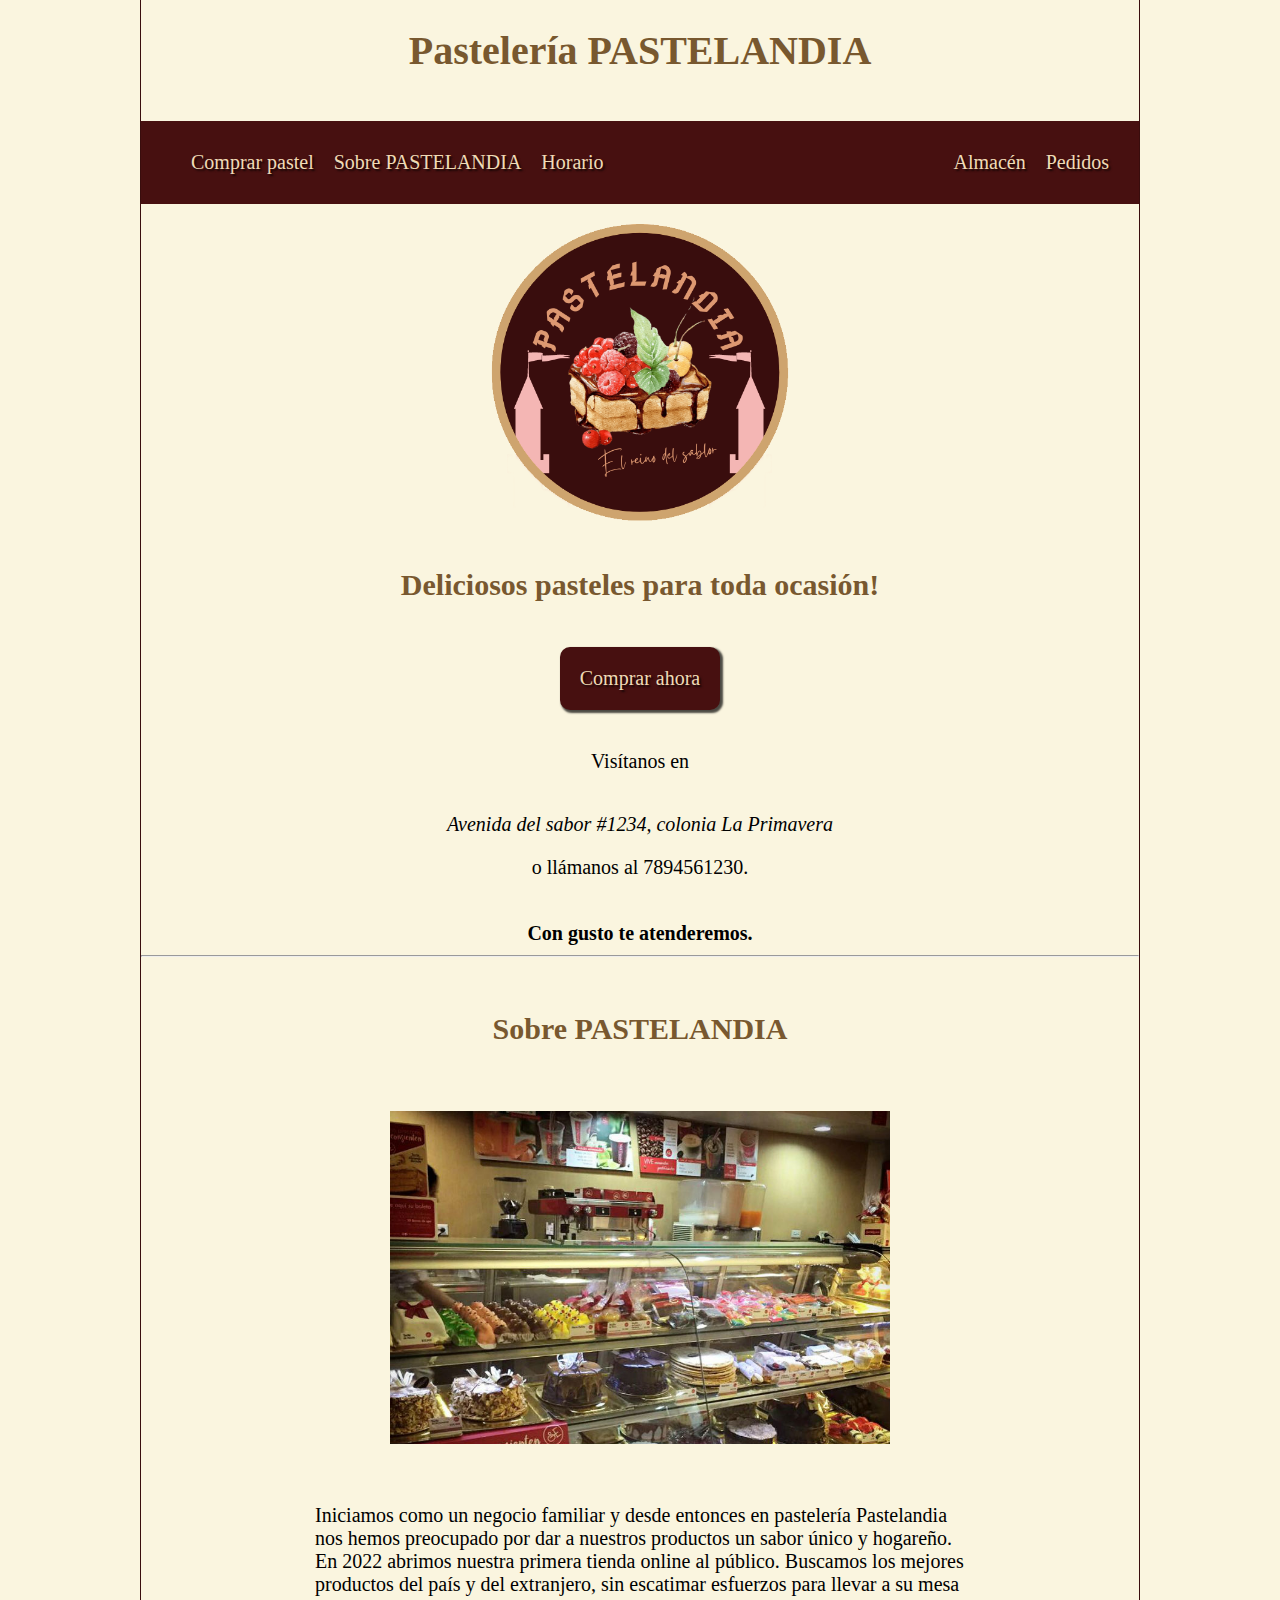
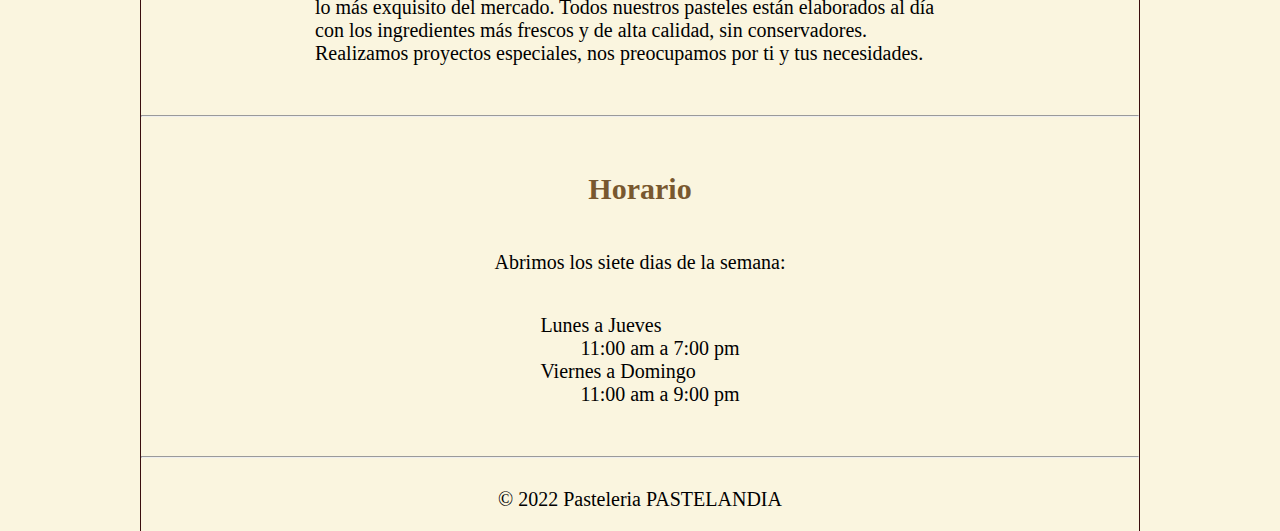
<file: index.html>
<!DOCTYPE html>
<html lang="en">
<head>
  <meta charset="UTF-8">
  <meta http-equiv="X-UA-Compatible" content="IE=edge">
  <meta name="viewport" content="width=device-width, initial-scale=1.0">
  <meta name="'author" content="Juan Edgardo Figueroa">
  <meta name="'description" content="Los mejores pasteles para celebar tu momento especial. Preparados con ingredientes de la mas alta calidad.">
  <title>Pastelandia ¡El reino del sabor!</title>
  <link rel="icon" href="PastelandiaLogo.png" type="image/x-icon">
  <link rel="stylesheet" href="/styles.css">
</head>
<body>
  <header>  
    <h1>Pastelería PASTELANDIA</h1>
    <nav>
      <ul class="nav">
        <li><a href="/pages/pedido.html">Comprar pastel</a></li>
        <li><a href="#sobre">Sobre PASTELANDIA</a></li>
        <li><a href="#horario">Horario</a></li>
      </ul>
      <ul class="nav">
        <li><a href="/pages/almacen.html">Almacén</a></li>
        <li><a href="/pages/pedidos.html">Pedidos</a></li>
      </ul>
    </nav>
    <img class="logo" src="/img/PastelandiaLogo.png" alt="Pastelandia" width="300" height="300">
    <h2>Deliciosos pasteles para toda ocasión!</h2>
    <a href="pages/pedido.html" class="comprarbtn">Comprar ahora</a>
    <p>Visítanos en <address>Avenida del sabor #1234, colonia La Primavera</address> o llámanos al 7894561230.<br><br><strong>Con gusto te atenderemos.</strong> 
  </header>
  <hr>
  <main>
    <section id="sobre">
      <h2>Sobre PASTELANDIA</h2> 
      <img src="/img/pasteleria.jpg" alt="Pasteleria" width="500" class="textwrap">
      <p>
        Iniciamos como un negocio familiar y desde entonces en pastelería Pastelandia nos hemos preocupado por dar a nuestros productos un sabor único y hogareño. En 2022 abrimos nuestra primera tienda online al público. Buscamos los mejores productos del país y del extranjero, sin escatimar esfuerzos para llevar a su mesa lo más exquisito del mercado. Todos nuestros pasteles están elaborados al día con los ingredientes más frescos y de alta calidad, sin conservadores. Realizamos proyectos especiales, nos preocupamos por ti y tus necesidades.
      </p>
    </section>
    <hr>
    <section id="horario">
      <h2>Horario</h2>
      <p>Abrimos los siete dias de la semana:</p>
        <dl>
          <dt>Lunes a Jueves</dt>
          <dd>11:00 am a 7:00 pm</dd>
          <dt>Viernes a Domingo</dt>
          <dd>11:00 am a 9:00 pm</dd>
        </dl>
    </section>
  </main>
  <hr>
  <footer>
    © 2022 Pasteleria PASTELANDIA
  </footer>
</body>
</html>
</file>
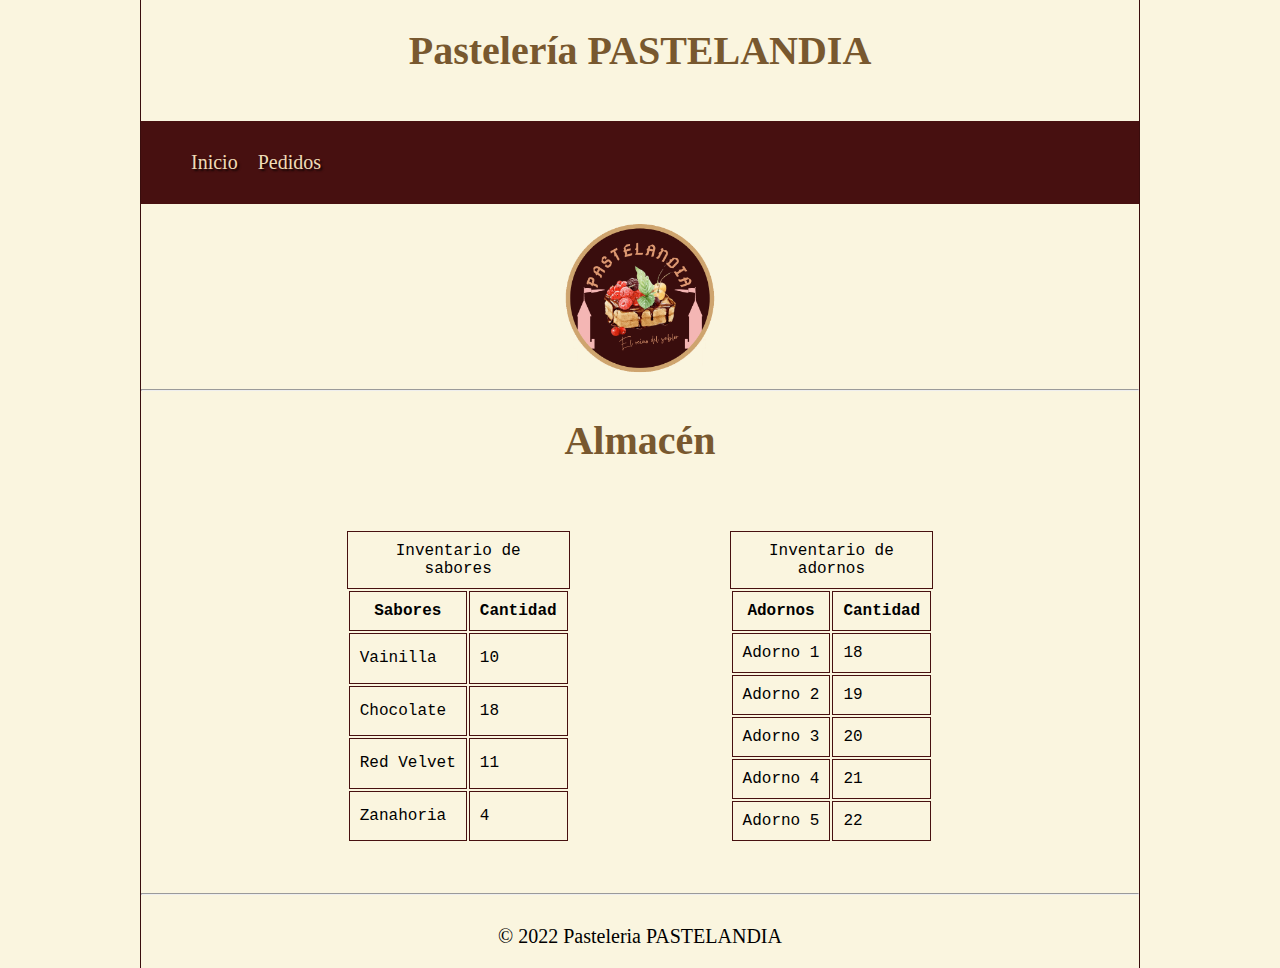
<file: pages/almacen.html>
<!DOCTYPE html>
<html lang="en">
<head>
  <meta charset="UTF-8">
  <meta http-equiv="X-UA-Compatible" content="IE=edge">
  <meta name="viewport" content="width=device-width, initial-scale=1.0">
  <meta name="'author" content="Juan Edgardo Figueroa">
  <meta name="'description" content="Los mejores pasteles para celebar tu momento especial. Preparados con ingredientes de la mas alta calidad.">
  <title>Pastelandia ¡El reino del sabor!</title>
  <link rel="icon" href="PastelandiaLogo.png" type="image/x-icon">
  <link rel="stylesheet" href="/styles.css">
</head>
<body>
  <header>  
    <h1>Pastelería PASTELANDIA</h1>
    <nav>  
      <ul class="nav">
        <li><a href="../index.html">Inicio</a></li>
        <li><a href="pedidos.html">Pedidos</a></li>
      </ul>
    </nav>
    <a href="../index.html"><img src="/img/PastelandiaLogo.png" alt="Pastelandia" width="150" height="150"></a>
  </header>
  <hr>
  <main>
    <h1>Almacén</h1>
    <div class="almacen">
      <table>
        <caption>Inventario de sabores</caption>
        <thead>
          <tr>
            <th>Sabores</th>
            <th>Cantidad</th>
          </tr>
        </thead>
        <tbody>
          <tr>
            <td>Vainilla</td>
            <td>10</td>
          </tr>
          <tr>
            <td>Chocolate</td>
            <td>18</td>
          </tr>
          <tr>
            <td>Red Velvet</td>
            <td>11</td>
          </tr>
          <tr>
            <td>Zanahoria</td>
            <td>4</td>
          </tr>
        </tbody>
      </table>
      <br>
      <table>
        <caption>Inventario de adornos</caption>
        <thead>
          <tr>
            <th>Adornos</th>
            <th>Cantidad</th>
          </tr>
        </thead>
        <tbody>
          <tr>
            <td>Adorno 1</td>
            <td>18</td>
          </tr>
          <tr>
            <td>Adorno 2</td>
            <td>19</td>
          </tr>
          <tr>
            <td>Adorno 3</td>
            <td>20</td>
          </tr>
          <tr>
            <td>Adorno 4</td>
            <td>21</td>
          </tr>
          <tr>
            <td>Adorno 5</td>
            <td>22</td>
          </tr>
        </tbody>
      </table>
    </div>
  </main>
  <hr>
  <footer>
    © 2022 Pasteleria PASTELANDIA
  </footer>
</body>
</html>
</file>
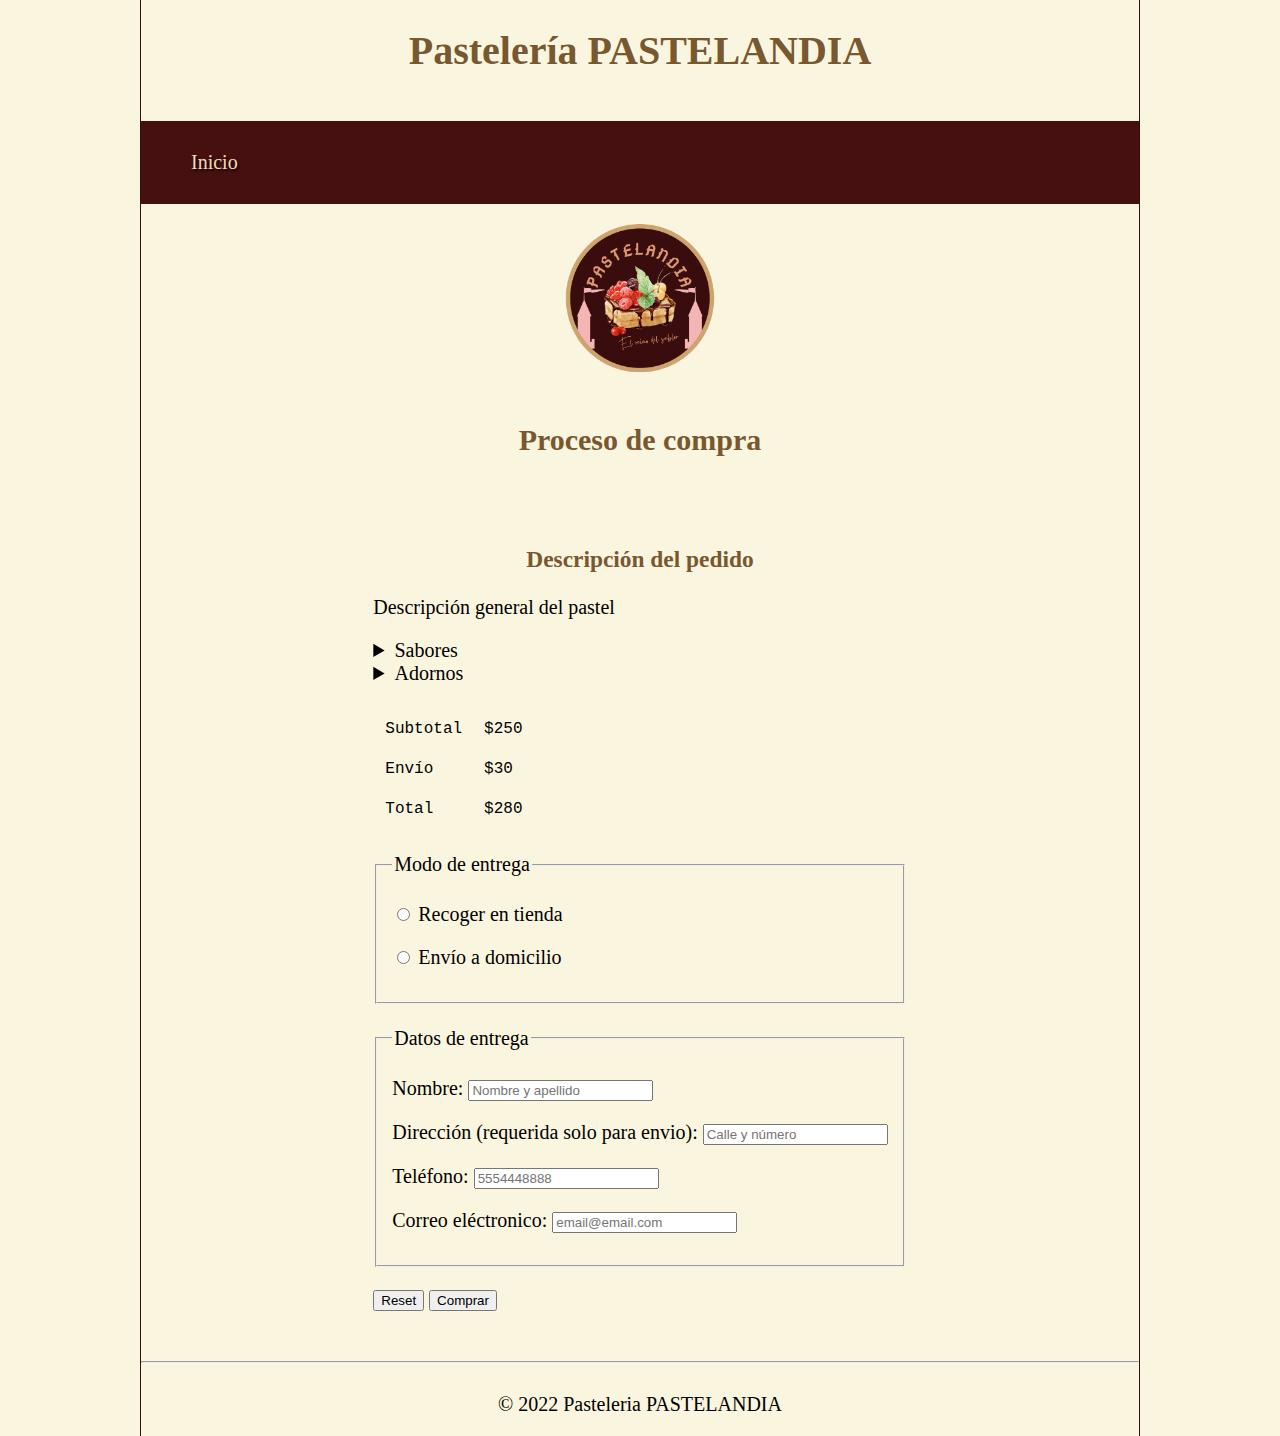
<file: pages/compra.html>
<!DOCTYPE html>
<html lang="en">
<head>
  <meta charset="UTF-8">
  <meta http-equiv="X-UA-Compatible" content="IE=edge">
  <meta name="viewport" content="width=device-width, initial-scale=1.0">
  <meta name="'author" content="Juan Edgardo Figueroa">
  <meta name="'description" content="Los mejores pasteles para celebar tu momento especial. Preparados con ingredientes de la mas alta calidad.">
  <title>Pastelandia ¡El reino del sabor!</title>
  <link rel="icon" href="PastelandiaLogo.png" type="image/x-icon">
  <link rel="stylesheet" href="/styles.css">
</head>
<body>
  <header>
    <h1>Pastelería PASTELANDIA</h1>
    <nav>  
      <ul class="nav">
        <li><a href="../index.html">Inicio</a></li>
      </ul>
    </nav>
    <a href="../index.html"><img src="/img/PastelandiaLogo.png" alt="Pastelandia" width="150" height="150"></a>
  </header>
  <main>
    <section>
      <h2>Proceso de compra</h2>
      <form action="/index.html" id="formCompra" method="get">
        <h3>Descripción del pedido</h3>
        <p>Descripción general del pastel</p>
        <details><summary>Sabores</summary>
          <ul>
            <li>Vainilla</li>
            <li>Chocolate</li>
          </ul>
        </details>
        <details><summary>Adornos</summary>
          <ul>
            <li>Adorno 1</li>
            <li>Adorno 2</li>
            <li>Adorno 3</li>
          </ul>
        </details>
        <br>
        <table class="tablapago">
          <tr>
            <td>Subtotal</td>
            <td>$250</td>
          </tr>
          <tr>
            <td>Envío</td>
            <td>$30</td>
          </tr>
          <tr>
            <td>Total</td>
            <td>$280</td>
          </tr>
        </table>
        <br>
        <fieldset>
          <legend>Modo de entrega</legend>
          <p>
            <input type="radio" name="entrega" id="recoger" value="recoger">
            <label for="recoger">Recoger en tienda</label>
          </p>
          <p>
            <input type="radio" name="entrega" id="envio" value="envio">
            <label for="envio">Envío a domicilio</label>
          </p>
        </fieldset>
        <br>
        <fieldset>
          <legend>Datos de entrega</legend>
          <p>
            <label for="nombre">Nombre:</label>
            <input type="text" id="nombre" name="nombre" placeholder="Nombre y apellido" required>
          </p>
          <p>
            <label for="direccion">Dirección (requerida solo para envio):</label>
            <input type="text" id="direccion" name="direccion" placeholder="Calle y número">
          </p>
          <p>
            <label for="telefono">Teléfono:</label>
            <input type="tel" id="telefono" name="telefono" placeholder="5554448888" pattern="[0-9]{10}" maxlength="10" required>
          </p>
          <p>
            <label for="correo">Correo eléctronico:</label>
            <input type="email" id="correo" name="correo" placeholder="email@email.com">
          </p>
        </fieldset>
        <p>
          <input type="reset">
          <input type="submit" id="boton1" name="boton1" value="Comprar">
        </p>
      </form>
    </section>
  </main>
  <hr>
  <footer>
    © 2022 Pasteleria PASTELANDIA
  </footer>
</body>
</html>
</file>
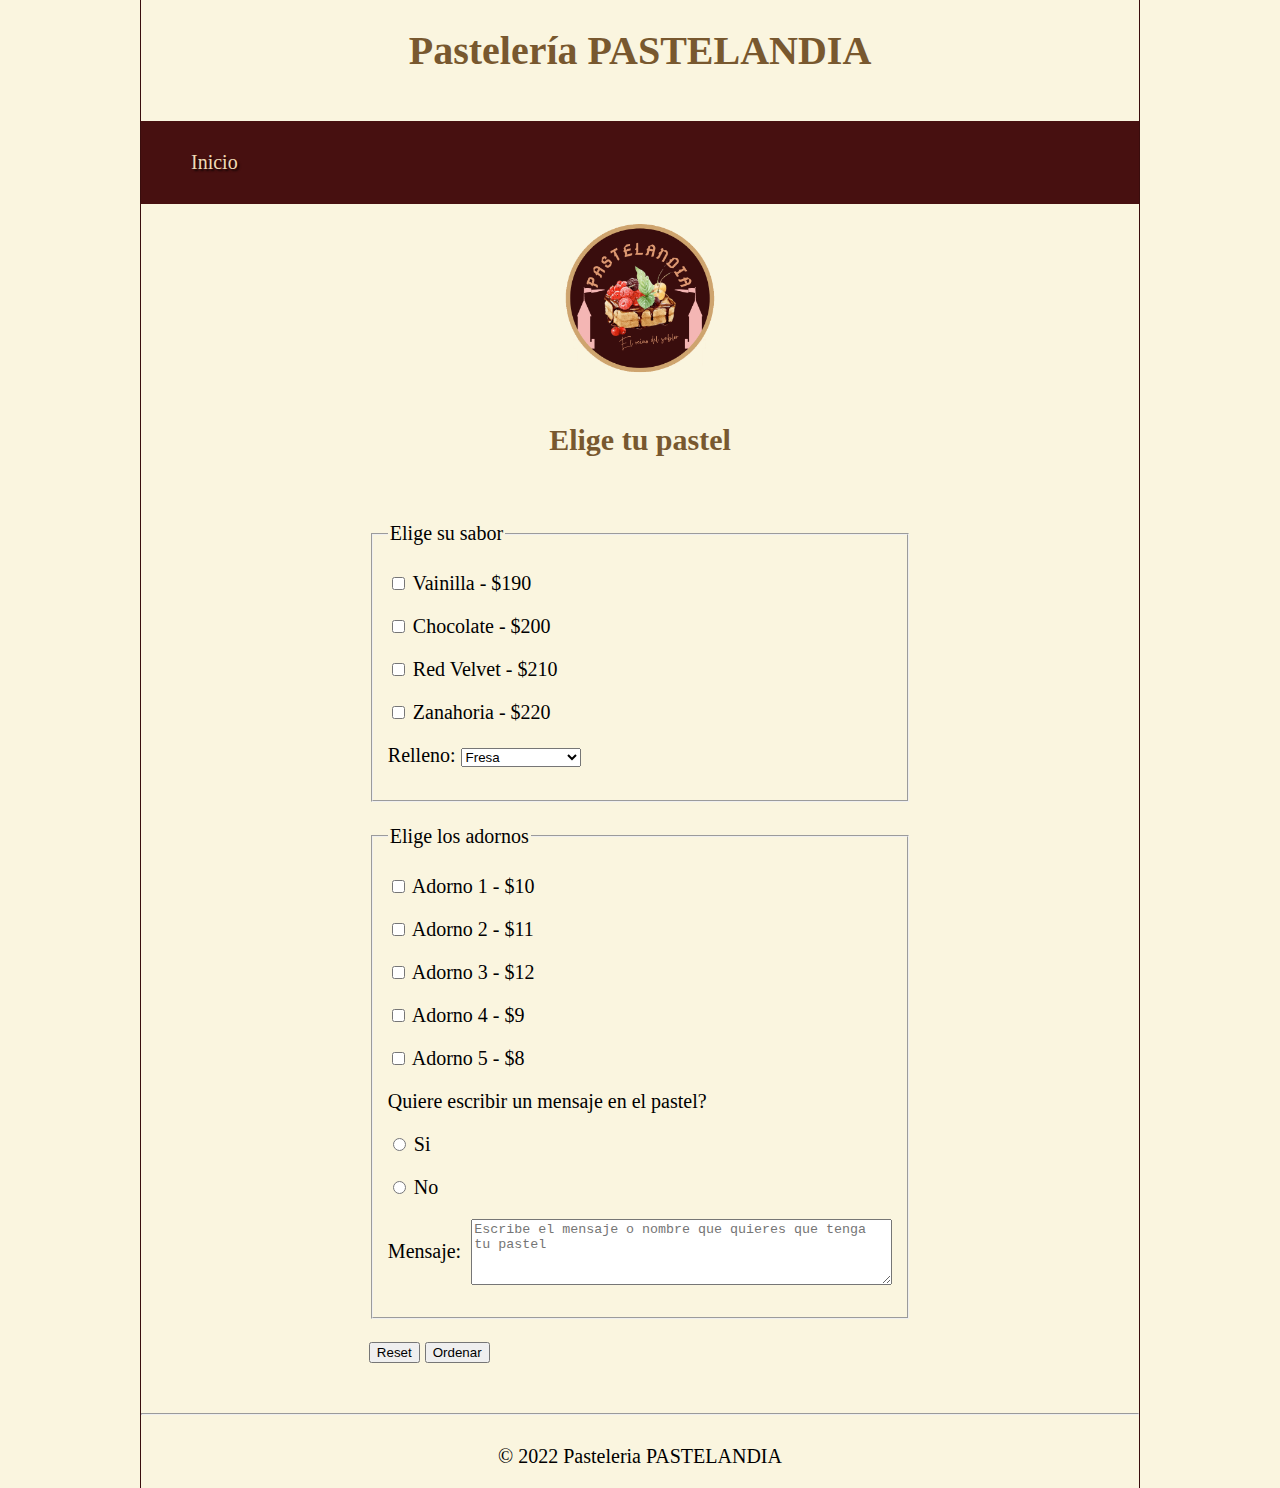
<file: pages/pedido.html>
<!DOCTYPE html>
<html lang="en">
<head>
  <meta charset="UTF-8">
  <meta http-equiv="X-UA-Compatible" content="IE=edge">
  <meta name="viewport" content="width=device-width, initial-scale=1.0">
  <meta name="'author" content="Juan Edgardo Figueroa">
  <meta name="'description" content="Los mejores pasteles para celebar tu momento especial. Preparados con ingredientes de la mas alta calidad.">
  <title>Pastelandia ¡El reino del sabor!</title>
  <link rel="icon" href="PastelandiaLogo.png" type="image/x-icon">
  <link rel="stylesheet" href="/styles.css">
</head>
<body>
  <header>
    <h1>Pastelería PASTELANDIA</h1>
    <nav>   
      <ul class="nav"> 
        <li><a href="../index.html">Inicio</a></li>
      </ul>
    </nav>
    <a href="../index.html"><img src="/img/PastelandiaLogo.png" alt="Pastelandia" width="150" height="150"></a>
  </header>
  <main>
    <section>
      <h2>Elige tu pastel</h2>
      <form action="./compra.html" id="formPedido" method="get">
        <fieldset>
          <legend>Elige su sabor</legend>
          <p>
            <input type="checkbox" name="sabores" id="vainilla" value="vainilla">
            <label for="vainilla">Vainilla</label> - $190
          </p>
          <p>
            <input type="checkbox" name="sabores" id="chocolate" value="chocolate">
            <label for="chocolate">Chocolate</label> - $200
          </p>
          <p>
            <input type="checkbox" name="sabores" id="red" value="red">
            <label for="red">Red Velvet</label> - $210
          </p>
          <p>
            <input type="checkbox" name="sabores" id="zanahoria" value="zanahoria">
            <label for="zanahoria">Zanahoria</label> - $220
          </p>
          <p>
            <label for="relleno">Relleno:</label>
            <select name="relleno" id="relleno">
              <option value="fresa" selected>Fresa</option>
              <option value="cajeta">Cajeta</option>
              <option value="oreo">Oreo(+$20)</option>
              <option value="frambuesa">Hershey's(+$30)</option>
            </select>
          </p>
        </fieldset>
        <br>
        <fieldset>
          <legend>Elige los adornos</legend>
          <p>
            <input type="checkbox" name="adornos" id="adorno1" value="adorno1">
            <label for="adorno1">Adorno 1</label> - $10
          </p>
          <p>
            <input type="checkbox" name="adornos" id="adorno2" value="adorno2">
            <label for="adorno2">Adorno 2</label> - $11
          </p>
          <p>
            <input type="checkbox" name="adornos" id="adorno3" value="adorno3">
            <label for="adorno3">Adorno 3</label> - $12
          </p>
          <p>
            <input type="checkbox" name="adornos" id="adorno4" value="adorno4">
            <label for="adorno4">Adorno 4</label> - $9
          </p>
          <p>
            <input type="checkbox" name="adornos" id="adorno5" value="adorno5">
            <label for="adorno5">Adorno 5</label> - $8
          </p>
          <p>Quiere escribir un mensaje en el pastel?</p>
          <p>
            <input type="radio" name="mensajeopt" id="mensaje_si" value="mensaje_si">
            <label for="mensaje_si">Si</label>
          </p>
          <p>
            <input type="radio" name="mensajeopt" id="mensaje_no" value="mensaje_no">
            <label for="mensaje_no">No</label>
          </p>
          <p class="mensaje">
            <label for="mensaje">Mensaje:</label>
            <textarea name="mensaje" id="mensaje" cols="50" rows="4" placeholder="Escribe el mensaje o nombre que quieres que tenga tu pastel"></textarea>
          </p>
        </fieldset>
        <p>
          <input type="reset">
          <input type="submit" value="Ordenar">
        </p>
      </form>
    </section>
  </main>
  <hr>
  <footer>
    © 2022 Pasteleria PASTELANDIA
  </footer>
</body>
</html>
</file>
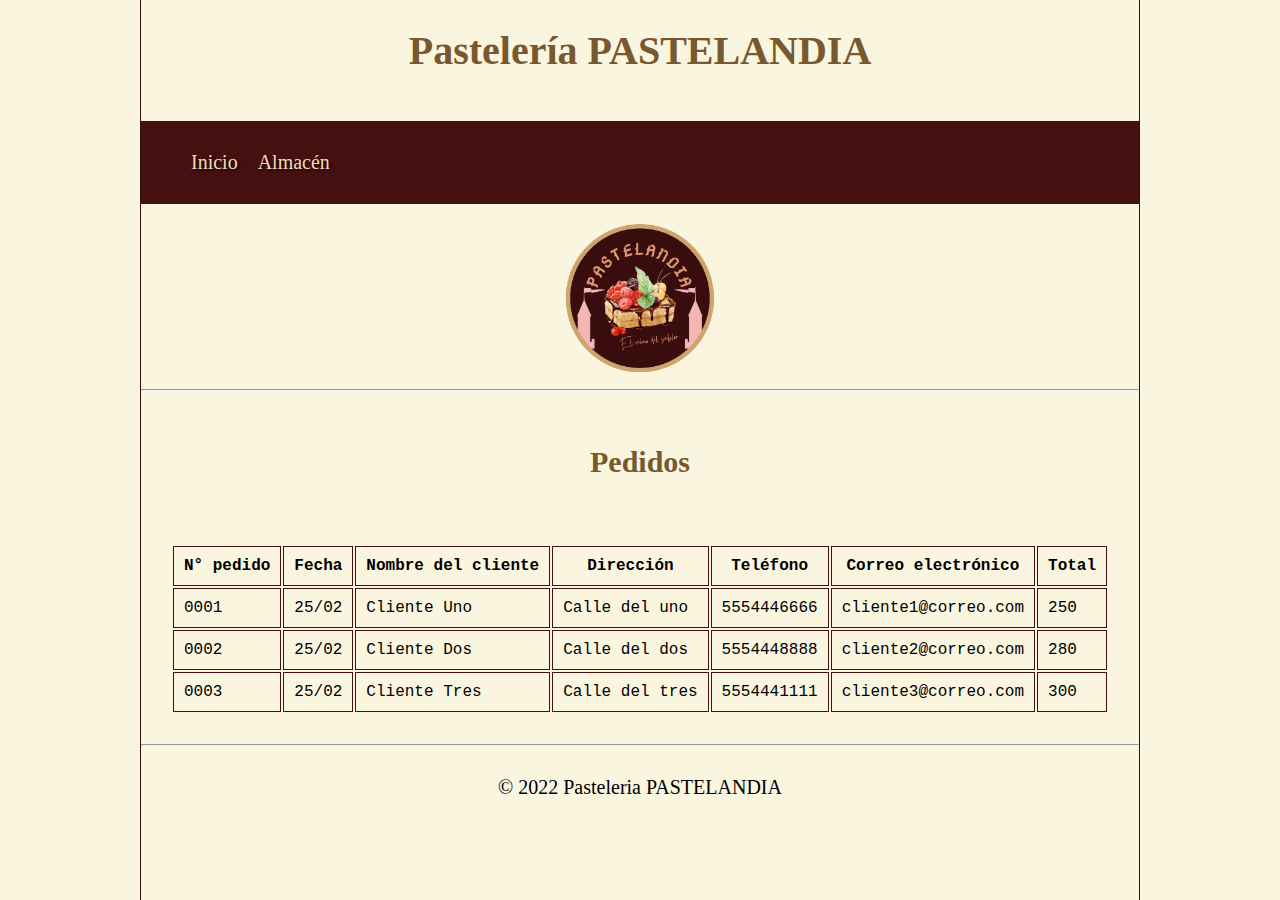
<file: pages/pedidos.html>
<!DOCTYPE html>
<html lang="en">
<head>
  <meta charset="UTF-8">
  <meta http-equiv="X-UA-Compatible" content="IE=edge">
  <meta name="viewport" content="width=device-width, initial-scale=1.0">
  <meta name="'author" content="Juan Edgardo Figueroa">
  <meta name="'description" content="Los mejores pasteles para celebar tu momento especial. Preparados con ingredientes de la mas alta calidad.">
  <title>Pastelandia ¡El reino del sabor!</title>
  <link rel="icon" href="PastelandiaLogo.png" type="image/x-icon">
  <link rel="stylesheet" href="/styles.css">
</head>
<body>
  <header>  
    <h1>Pastelería PASTELANDIA</h1>
    <nav>  
      <ul class="nav">
        <li><a href="../index.html">Inicio</a></li>
        <li><a href="almacen.html">Almacén</a></li>
      </ul>
    </nav>
    <a href="../index.html"><img src="/img/PastelandiaLogo.png" alt="Pastelandia" width="150" height="150"></a>
  </header>
  <hr>
  <main>
    <section>
      <h2>Pedidos</h2>
      <table>
        <thead>
          <tr>
            <th>N° pedido</th>
            <th>Fecha</th>
            <th>Nombre del cliente</th>
            <th>Dirección</th>
            <th>Teléfono</th>
            <th>Correo electrónico</th>
            <th>Total</th>
          </tr>
        </thead>
        <tbody>
          <tr>
            <td>0001</td>
            <td><time datetime="02-25">25/02</time></td>
            <td>Cliente Uno</td>
            <td>Calle del uno</td>
            <td>5554446666</td>
            <td>cliente1@correo.com</td>
            <td>250</td>
          </tr>
          <tr>
            <td>0002</td>
            <td><time datetime="02-25">25/02</time></td>
            <td>Cliente Dos</td>
            <td>Calle del dos</td>
            <td>5554448888</td>
            <td>cliente2@correo.com</td>
            <td>280</td>
          </tr>
          <tr>
            <td>0003</td>
            <td><time datetime="02-25">25/02</time></td>
            <td>Cliente Tres</td>
            <td>Calle del tres</td>
            <td>5554441111</td>
            <td>cliente3@correo.com</td>
            <td>300</td>
          </tr>
        </tbody>
      </table>
    </section>
  </main>
  <hr>
  <footer>
    © 2022 Pasteleria PASTELANDIA
  </footer>
</body>
</html>
</file>
<file: styles.css>
html {
  font-size: 20px;
  font-family: Cambria, Cochin, Georgia, Times, 'Times New Roman', serif;
}

body {
  min-height: 100vh;
  max-width: 1000px;
  margin: auto;
  border-left: 1px solid #390d0d;
  border-right: 1px solid #390d0d;
  background-color:#faf5df;
  box-sizing: border-box;
}

section {
  padding: 1rem;
  display: flex;
  flex-flow: column;
  align-items: center;
  gap: 2rem;
}

footer {
  text-align: center;
  padding: 1rem;
}
h1,h2,h3,h4,h5 {
  color: #78582f;
  text-align: center;
}

th, td, caption {
  border: 1px solid #471010;
  font-family: 'Courier New', Courier, monospace;
  font-size: 16px;
  padding: 0.5rem;
}

p {
  max-width: 65ch;
}
header {
  display: flex;
  flex-flow: column wrap;
  gap: 1rem;
  align-items: center;
}
.logo {
  display: block;
  margin-left: auto;
  margin-right: auto;
}

.mensaje {
  display: flex;
  align-items: center;
  gap: .5rem;
}
.comprarbtn {
  background-color: #471010;
  padding: 1rem;
  border-radius: 10px;
  box-shadow: 2px 2px 2px 1px rgba(0, 0, 0, 0.7)
}

nav {
  align-self: stretch;
  display: flex;
  flex-flow: row wrap;
  justify-content: flex-end;
  background-color: #471010;
  padding-right: 1rem;
}
.nav:first-child{
  margin-right: auto;
}
.nav {
  display: flex;
  list-style: none;
}
.nav li {
  padding: .5rem;
}
a {
  color: #f0dbb6;
  text-decoration: none;
  text-shadow: 2px 2px 2px rgba(0, 0, 0, 0.7);
}
a:hover {
  color:#f0dbb6;
  opacity: .8;
}
a:visited {
  color: #f0dbb6;
}

.almacen {
  display: flex;
  justify-content:center;
  gap: 4rem;
  padding: 2rem;
}

#horario {
  gap: 0;
}

.tablapago td {
  border: 0;
  font-family: 'Courier New', Courier, monospace;
  font-size: 16px;
  padding: 0.5rem;
}
</file>
